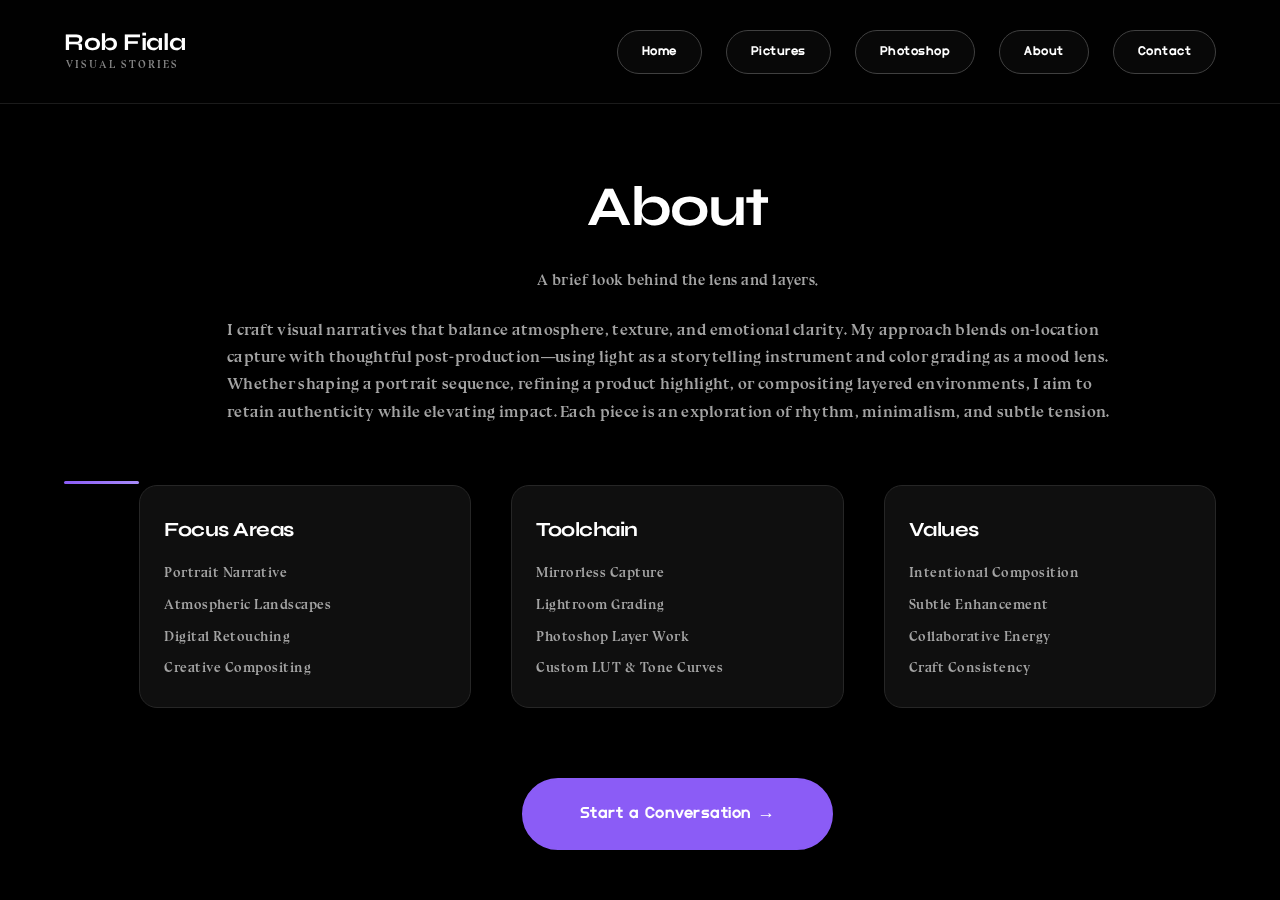
<file: about/index.html>
<!DOCTYPE html>
<html lang="en">
  <head>
    <meta charset="UTF-8" />
    <meta name="viewport" content="width=device-width, initial-scale=1.0" />
    <title>About — Rob Fiala</title>
    <link rel="preconnect" href="https://fonts.googleapis.com" />
    <link rel="preconnect" href="https://fonts.gstatic.com" crossorigin />
    <link
      href="https://fonts.googleapis.com/css2?family=Inter:wght@300;400;500;600;700&family=Syne:wght@600;700;800&display=swap"
      rel="stylesheet"
    />
    <link rel="stylesheet" href="../css/style.css" />
  </head>
  <body>
    <nav class="minimal-nav">
      <a href="../index.html" class="nav-logo">
        <span class="logo-signature">Rob Fiala</span>
        <span class="logo-tagline">Visual Stories</span>
      </a>
      <div style="display: flex; gap: 24px; align-items: center">
        <a class="nav-cta" href="../index.html">Home</a>
        <a class="nav-cta" href="../pictures/index.html">Pictures</a>
        <a class="nav-cta" href="../photoshop/index.html">Photoshop</a>
        <a class="nav-cta" href="../about/index.html" aria-current="page"
          >About</a
        >
        <a class="nav-cta" href="../contact/index.html">Contact</a>
      </div>
    </nav>

    <section class="gallery-section" style="padding-top: 160px">
      <div class="brand-divider"></div>
      <div class="section-container">
        <h1 class="section-heading parallax-heading anim-fade">About</h1>
        <p class="section-subheading anim-fade">
          A brief look behind the lens and layers.
        </p>

        <div
          class="anim-fade"
          style="
            max-width: 900px;
            margin: 0 auto;
            font-size: 1rem;
            color: var(--text-secondary);
            line-height: 1.7;
            letter-spacing: 0.3px;
          "
        >
          <p>
            I craft visual narratives that balance atmosphere, texture, and
            emotional clarity. My approach blends on-location capture with
            thoughtful post-production—using light as a storytelling instrument
            and color grading as a mood lens.
          </p>
          <p>
            Whether shaping a portrait sequence, refining a product highlight,
            or compositing layered environments, I aim to retain authenticity
            while elevating impact. Each piece is an exploration of rhythm,
            minimalism, and subtle tension.
          </p>
        </div>

        <div
          class="anim-fade"
          style="
            margin-top: 60px;
            display: grid;
            gap: 40px;
            grid-template-columns: repeat(auto-fit, minmax(260px, 1fr));
          "
        >
          <div
            style="
              background: var(--gray-900);
              border: 1px solid var(--gray-700);
              padding: 28px 24px;
              border-radius: 18px;
            "
          >
            <h3
              style="
                font-family: var(--font-display);
                font-size: 1.25rem;
                margin: 0 0 16px;
                letter-spacing: -0.5px;
              "
            >
              Focus Areas
            </h3>
            <ul
              style="
                list-style: none;
                display: flex;
                flex-direction: column;
                gap: 10px;
                padding: 0;
                margin: 0;
                font-size: 0.85rem;
                letter-spacing: 0.5px;
                color: var(--text-secondary);
              "
            >
              <li>Portrait Narrative</li>
              <li>Atmospheric Landscapes</li>
              <li>Digital Retouching</li>
              <li>Creative Compositing</li>
            </ul>
          </div>
          <div
            style="
              background: var(--gray-900);
              border: 1px solid var(--gray-700);
              padding: 28px 24px;
              border-radius: 18px;
            "
          >
            <h3
              style="
                font-family: var(--font-display);
                font-size: 1.25rem;
                margin: 0 0 16px;
                letter-spacing: -0.5px;
              "
            >
              Toolchain
            </h3>
            <ul
              style="
                list-style: none;
                display: flex;
                flex-direction: column;
                gap: 10px;
                padding: 0;
                margin: 0;
                font-size: 0.85rem;
                letter-spacing: 0.5px;
                color: var(--text-secondary);
              "
            >
              <li>Mirrorless Capture</li>
              <li>Lightroom Grading</li>
              <li>Photoshop Layer Work</li>
              <li>Custom LUT & Tone Curves</li>
            </ul>
          </div>
          <div
            style="
              background: var(--gray-900);
              border: 1px solid var(--gray-700);
              padding: 28px 24px;
              border-radius: 18px;
            "
          >
            <h3
              style="
                font-family: var(--font-display);
                font-size: 1.25rem;
                margin: 0 0 16px;
                letter-spacing: -0.5px;
              "
            >
              Values
            </h3>
            <ul
              style="
                list-style: none;
                display: flex;
                flex-direction: column;
                gap: 10px;
                padding: 0;
                margin: 0;
                font-size: 0.85rem;
                letter-spacing: 0.5px;
                color: var(--text-secondary);
              "
            >
              <li>Intentional Composition</li>
              <li>Subtle Enhancement</li>
              <li>Collaborative Energy</li>
              <li>Craft Consistency</li>
            </ul>
          </div>
        </div>

        <div class="anim-fade" style="text-align: center; margin-top: 70px">
          <a href="../contact/index.html" class="cta-button"
            >Start a Conversation →</a
          >
        </div>
      </div>
    </section>

    <script src="../script.js" defer></script>
  </body>
</html>
</file>
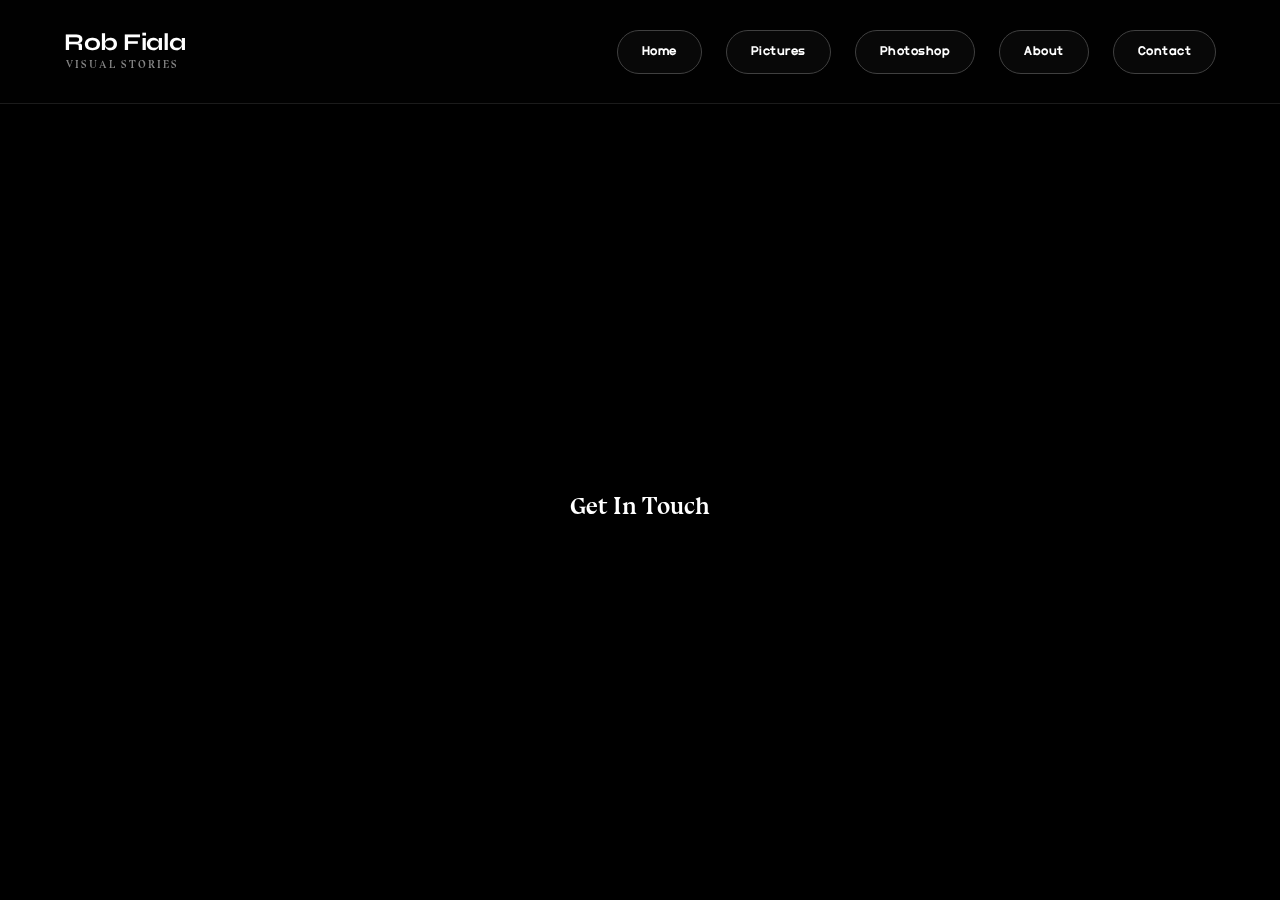
<file: contact/index.html>
<!DOCTYPE html>
<html lang="en">
  <head>
    <meta charset="UTF-8" />
    <meta name="viewport" content="width=device-width, initial-scale=1.0" />
    <title>Contact — Rob Fiala</title>
    <link rel="preconnect" href="https://fonts.googleapis.com" />
    <link rel="preconnect" href="https://fonts.gstatic.com" crossorigin />
    <link
      href="https://fonts.googleapis.com/css2?family=Inter:wght@300;400;500;600;700&family=Syne:wght@600;700;800&display=swap"
      rel="stylesheet"
    />
    <link rel="stylesheet" href="../css/style.css" />
  </head>
  <body>
    <nav class="minimal-nav">
      <a href="../index.html" class="nav-logo">
        <span class="logo-signature">Rob Fiala</span>
        <span class="logo-tagline">Visual Stories</span>
      </a>
      <div style="display: flex; gap: 24px; align-items: center">
        <a class="nav-cta" href="../index.html">Home</a>
        <a class="nav-cta" href="../pictures/index.html">Pictures</a>
        <a class="nav-cta" href="../photoshop/index.html">Photoshop</a>
        <a class="nav-cta" href="../about/index.html">About</a>
        <a class="nav-cta" href="../contact/index.html" aria-current="page"
          >Contact</a
        >
      </div>
    </nav>

    <section class="contact-panel" style="padding-top: 160px">
      <div class="contact-content">
        <h2>Get In Touch</h2>
        <p class="contact-intro">
          I'd love to hear about your project or collaboration idea. Use the
          form or reach out directly via email and socials. Responses usually
          within 24 hours.
        </p>
        <div class="contact-grid">
          <div class="contact-box">
            <h3>Message Form</h3>
            <form id="contact-form" novalidate>
              <div class="form-row">
                <label for="name">Name</label>
                <input
                  id="name"
                  name="name"
                  type="text"
                  required
                  placeholder="Your name"
                />
              </div>
              <div class="form-row">
                <label for="email">Email</label>
                <input
                  id="email"
                  name="email"
                  type="email"
                  required
                  placeholder="you@example.com"
                />
              </div>
              <div class="form-row">
                <label for="message">Message</label>
                <textarea
                  id="message"
                  name="message"
                  required
                  placeholder="Tell me about your idea"
                ></textarea>
              </div>
              <div class="form-submit">
                <button type="submit" class="contact-submit">
                  Send Message
                </button>
              </div>
              <p class="contact-note">No spam. Your details are private.</p>
            </form>
          </div>
          <div class="contact-box">
            <h3>Direct Contact</h3>
            <div class="contact-meta">
              <div>
                <strong>Email:</strong>
                <a href="mailto:your@email.com">your@email.com</a>
              </div>
              <div><strong>Location:</strong> Remote / Global</div>
              <div>
                <strong>Social:</strong>
                <div class="social-links">
                  <a href="#" aria-label="Instagram">Instagram</a>
                  <a href="#" aria-label="LinkedIn">LinkedIn</a>
                  <a href="#" aria-label="Dribbble">Dribbble</a>
                  <a href="#" aria-label="Behance">Behance</a>
                </div>
              </div>
              <div>
                <strong>Status:</strong> Available for select freelance &
                collaborations.
              </div>
            </div>
          </div>
        </div>
      </div>
    </section>

    <script src="../script.js" defer></script>
  </body>
</html>
</file>
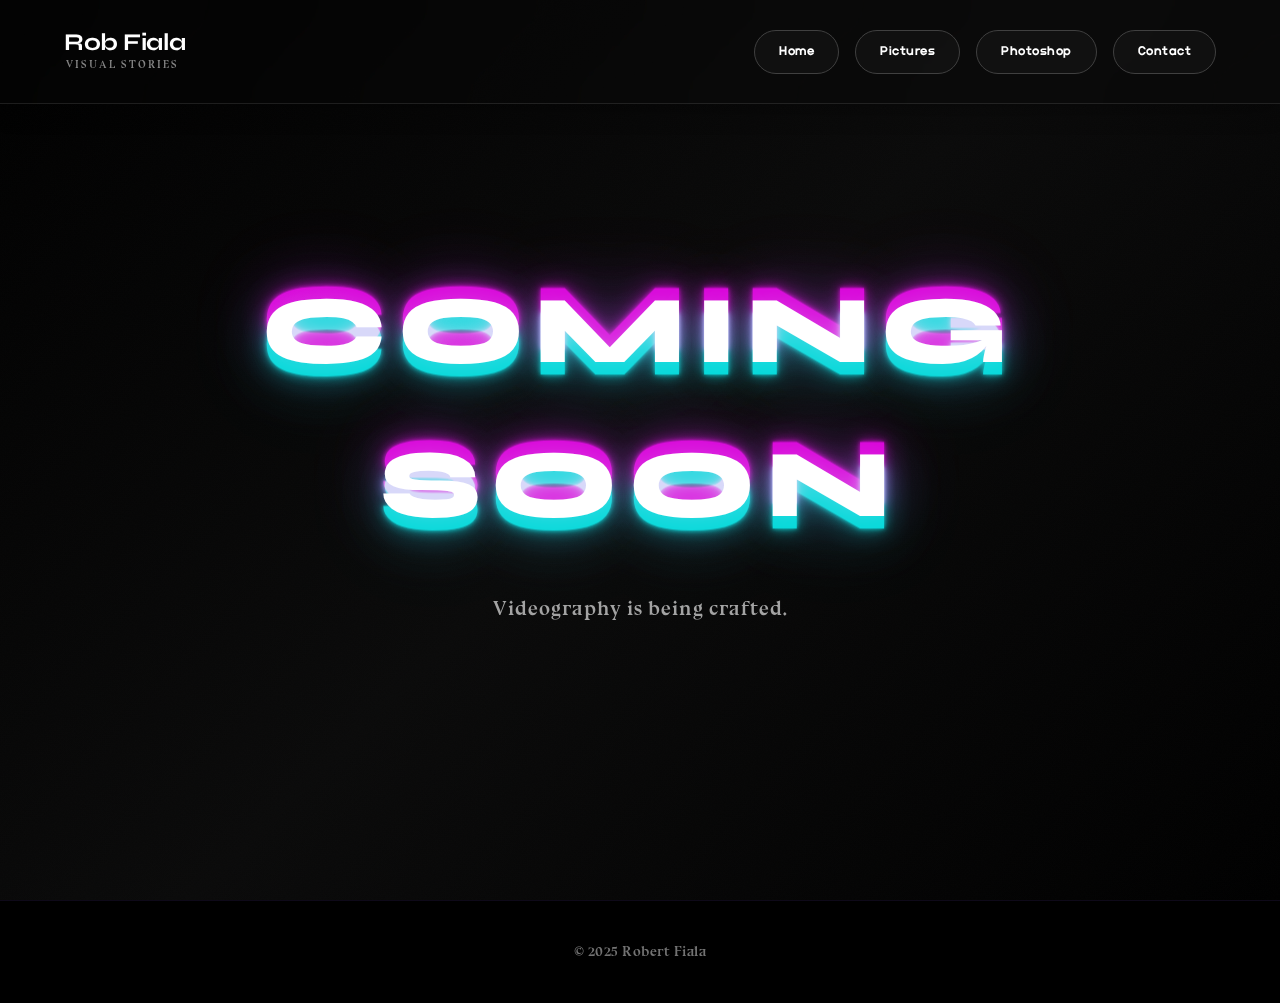
<file: videos/index.html>
<!DOCTYPE html>
<html lang="en">
  <head>
    <meta charset="UTF-8" />
    <meta name="viewport" content="width=device-width, initial-scale=1.0" />
    <title>Videography Showcase — Rob Fiala</title>
    <link rel="preconnect" href="https://fonts.googleapis.com" />
    <link rel="preconnect" href="https://fonts.gstatic.com" crossorigin />
    <link
      href="https://fonts.googleapis.com/css2?family=Inter:wght@300;400;500;600;700&family=Syne:wght@600;700;800&display=swap"
      rel="stylesheet"
    />
    <link rel="stylesheet" href="../css/style.css" />
  </head>
  <body>
    <nav class="minimal-nav">
      <a href="../index.html" class="nav-logo">
        <span class="logo-signature">Rob Fiala</span>
        <span class="logo-tagline">Visual Stories</span>
      </a>
      <button class="nav-toggle" aria-label="Toggle navigation">
        <span class="hamburger-line"></span>
        <span class="hamburger-line"></span>
        <span class="hamburger-line"></span>
      </button>
      <div class="nav-links">
        <a class="nav-cta" href="../index.html">Home</a>
        <a class="nav-cta" href="../pictures/index.html">Pictures</a>
        <a class="nav-cta" href="../photoshop/index.html">Photoshop</a>
        <!-- Current section link removed to avoid redundant navigation -->
        <a class="nav-cta" href="../index.html#contact">Contact</a>
      </div>
    </nav>

    <section class="video-showcase-section minimal-coming-soon">
      <div class="coming-soon-container">
        <div class="coming-soon-content">
          <div class="glitch-wrapper">
            <h1 class="coming-soon-title glitch" data-text="COMING SOON">
              COMING SOON
            </h1>
          </div>
          <p class="coming-soon-subtitle">Videography is being crafted.</p>
          <div class="loading-dots" aria-hidden="true">
            <span class="dot"></span>
            <span class="dot"></span>
            <span class="dot"></span>
          </div>
        </div>
      </div>
    </section>

    <footer class="site-footer">
      <p>© 2025 Robert Fiala</p>
    </footer>

    <script src="../script.js" defer></script>
  </body>
</html>
</file>
<file: css/style.css>
/* ================= CORE VARIABLES & BASE ================= */
/* Personal Branding System */

/* BluuNext Custom Font */
@font-face {
  font-family: "BluuNext";
  src: url("../assets/fonts/bluunext/BluuNext-Bold.otf") format("opentype");
  font-weight: 700;
  font-display: swap;
  font-style: normal;
}

/* Epoch Custom Font */
@font-face {
  font-family: "Epoch";
  src: url("../assets/fonts/Epoch Font/Epoch.otf") format("opentype");
  font-weight: normal;
  font-display: swap;
  font-style: normal;
}

:root {
  /* Typography System */
  --font-body: "BluuNext", "Syne", sans-serif;
  --font-display: "Syne", sans-serif;

  /* Color System - Clean & Modern with Purple Accent */
  --bg-primary: #000000;
  --bg-secondary: #0a0a0a;
  --text-primary: #ffffff;
  --text-secondary: #a3a3a3;
  --text-muted: #737373;

  /* Brand Accent - Strategic Purple */
  --accent-primary: #8b5cf6; /* Vibrant purple */
  --accent-hover: #a78bfa; /* Lighter hover state */
  --accent-glow: rgba(139, 92, 246, 0.25);

  /* Neutral Palette */
  --gray-900: #0f0f0f;
  --gray-800: #1a1a1a;
  --gray-700: #262626;
  --gray-600: #404040;

  /* Spacing & Effects */
  --border-radius: 12px;
  --transition-smooth: cubic-bezier(0.22, 0.61, 0.36, 1);
  /* Legacy alias */
  --bg: var(--bg-primary);
  /* Tap target sizing tiers */
  --tap-base: 44px; /* default minimum size */
  --tap-medium: 56px; /* important links/buttons */
  --tap-primary: 64px; /* primary CTAs */
  --spacing-base: 14px;
  --spacing-medium: 18px;
  --spacing-large: 24px;
  /* Section vertical spacing - tighter for cleaner flow */
  --section-pad-lg: 48px;
  --section-pad-md: 40px;
  --section-pad-sm: 32px;
  --section-gap: 24px; /* space between heading and content */
}

* {
  margin: 0;
  padding: 0;
  box-sizing: border-box;
}

html {
  scroll-behavior: smooth;
}

body {
  margin: 0;
  padding: 0;
  background: var(--bg-primary);
  color: var(--text-primary);
  font-family: var(--font-body);
  font-weight: 400;
  line-height: 1.6;
  overflow-x: hidden;
  -webkit-font-smoothing: antialiased;
  -moz-osx-font-smoothing: grayscale;
}

/* ================= MINIMAL NAVIGATION ================= */
.minimal-nav {
  position: fixed;
  top: 0;
  left: 0;
  right: 0;
  z-index: 1000;
  display: flex;
  justify-content: space-between;
  align-items: center;
  padding: 30px 5%;
  background: transparent;
  pointer-events: none;
}

.minimal-nav > * {
  pointer-events: auto;
  position: relative;
  z-index: 2;
}

/* Glassy backdrop behind logo + hamburger */
.minimal-nav::before {
  content: "";
  position: absolute;
  inset: 0;
  z-index: 1;
  background: rgba(10, 10, 10, 0.18);
  backdrop-filter: blur(26px) saturate(170%);
  -webkit-backdrop-filter: blur(26px) saturate(170%);
  border-bottom: 1px solid rgba(255, 255, 255, 0.12);
  box-shadow: 0 6px 24px rgba(0, 0, 0, 0.35);
  opacity: 0.85;
  transition: opacity 0.3s ease;
}

/* Scroll fade-in reinforcement: increase opacity when scrolled */
.minimal-nav.scrolled::before {
  opacity: 1;
}

.nav-logo {
  display: flex;
  flex-direction: column;
  gap: 2px;
  text-decoration: none;
  transition: all 0.3s var(--transition-smooth);
  position: relative;
}

.logo-signature {
  font-family: var(--font-display);
  font-size: 1.5rem;
  font-weight: 700;
  color: var(--text-primary);
  letter-spacing: -0.5px;
  line-height: 1;
}

.logo-tagline {
  font-family: var(--font-body);
  font-size: 0.65rem;
  font-weight: 500;
  color: var(--text-secondary);
  letter-spacing: 2px;
  text-transform: uppercase;
  padding-left: 2px;
  opacity: 0.8;
  transition: all 0.3s var(--transition-smooth);
}

/* Signature underline accent */
.nav-logo::after {
  content: "";
  position: absolute;
  bottom: -8px;
  left: 0;
  width: 0;
  height: 2px;
  background: linear-gradient(
    90deg,
    var(--accent-primary),
    var(--accent-hover)
  );
  transition: width 0.4s var(--transition-smooth);
}

.nav-logo:hover::after {
  width: 100%;
}

.nav-logo:hover .logo-signature {
  color: var(--accent-primary);
  transform: translateX(2px);
}

.nav-logo:hover .logo-tagline {
  opacity: 1;
  color: var(--accent-hover);
}

.nav-cta {
  color: var(--text-primary);
  text-decoration: none;
  font-size: 0.875rem;
  font-weight: 400;
  font-family: "Epoch", sans-serif;
  padding: 10px 24px;
  border: 1px solid var(--gray-600);
  border-radius: 30px;
  transition: all 0.3s var(--transition-smooth);
  backdrop-filter: blur(10px);
  background: rgba(255, 255, 255, 0.03);
  letter-spacing: 0.5px;
}

.nav-cta:hover {
  background: var(--accent-primary);
  color: var(--text-primary);
  border-color: var(--accent-primary);
  box-shadow: 0 8px 24px var(--accent-glow);
  transform: translateY(-2px);
}

.nav-links {
  display: flex;
  align-items: center;
  gap: 16px;
}

.nav-toggle {
  display: none;
  background: none;
  border: none;
  cursor: pointer;
  padding: 8px;
  z-index: 1001;
  position: relative;
}

.hamburger {
  display: block;
  width: 26px;
  height: 2px;
  background: var(--text-primary);
  position: relative;
  transition: background 0.3s var(--transition-smooth);
}

.hamburger::before,
.hamburger::after {
  content: "";
  position: absolute;
  width: 26px;
  height: 2px;
  background: var(--text-primary);
  left: 0;
  transition: all 0.3s var(--transition-smooth);
}

.hamburger::before {
  top: -8px;
}

.hamburger::after {
  top: 8px;
}

.nav-toggle[aria-expanded="true"] .hamburger {
  background: transparent;
}

.nav-toggle[aria-expanded="true"] .hamburger::before {
  top: 0;
  transform: rotate(45deg);
}

.nav-toggle[aria-expanded="true"] .hamburger::after {
  top: 0;
  transform: rotate(-45deg);
}

/* Hamburger with span structure (used in gallery pages) */
.hamburger-line {
  display: block;
  width: 26px;
  height: 2px;
  background: var(--text-primary);
  transition: all 0.3s var(--transition-smooth);
  margin: 6px 0;
}

.nav-toggle[aria-expanded="true"] .hamburger-line:nth-child(1) {
  transform: translateY(8px) rotate(45deg);
}

.nav-toggle[aria-expanded="true"] .hamburger-line:nth-child(2) {
  opacity: 0;
}

.nav-toggle[aria-expanded="true"] .hamburger-line:nth-child(3) {
  transform: translateY(-8px) rotate(-45deg);
}

/* Mobile Navigation */
@media (max-width: 880px) {
  .nav-toggle {
    display: block;
  }

  .nav-links {
    position: fixed;
    top: 0;
    right: -100%;
    width: 280px;
    height: 100vh;
    background: rgba(10, 10, 10, 0.15);
    backdrop-filter: blur(40px) saturate(180%);
    -webkit-backdrop-filter: blur(40px) saturate(180%);
    flex-direction: column;
    justify-content: center;
    align-items: center;
    gap: 24px;
    transition: right 0.4s var(--transition-smooth);
    padding: 40px 20px;
    border-left: 1px solid rgba(255, 255, 255, 0.15);
    box-shadow: -8px 0 32px rgba(0, 0, 0, 0.3);
  }

  /* Enhance text readability on frosted glass */
  .nav-links .nav-cta {
    background: rgba(0, 0, 0, 0.4);
    border: 1px solid rgba(255, 255, 255, 0.15);
    text-shadow: 0 2px 8px rgba(0, 0, 0, 0.8);
    font-weight: 600;
  }

  .nav-links.active {
    right: 0;
  }

  .nav-cta {
    width: 100%;
    text-align: center;
    font-size: 1rem;
    padding: 14px 32px;
  }

  .minimal-nav {
    padding: 20px 5%;
  }
}

/* Stronger frosted glass for smaller mobile (<= 768px) */
@media (max-width: 768px) {
  .nav-links {
    background: rgba(10, 10, 10, 0.18);
    backdrop-filter: blur(40px) saturate(185%);
    -webkit-backdrop-filter: blur(40px) saturate(185%);
    border-left: 1px solid rgba(255, 255, 255, 0.15);
    box-shadow: -8px 0 32px rgba(0, 0, 0, 0.3);
  }

  /* Ensure menu text remains fully readable on frosted panel */
  .nav-links .nav-cta {
    color: var(--text-primary);
    font-weight: 600;
    text-shadow: 0 2px 8px rgba(0, 0, 0, 0.8);
    background: rgba(0, 0, 0, 0.4);
    border: 1px solid rgba(255, 255, 255, 0.15);
  }
}

/* ================= FULL-SCREEN HERO PANELS ================= */
.hero-panel {
  position: relative;
  width: 100%;
  height: 100vh;
  min-height: 600px;
  overflow: hidden;
  display: flex;
  align-items: center;
  justify-content: center;
}

.panel-bg {
  position: absolute;
  inset: 0;
  width: 100%;
  height: 100%;
  background-size: cover;
  background-position: center;
  background-repeat: no-repeat;
  opacity: 0;
  transform: scale(1.1);
  transition: opacity 1.2s cubic-bezier(0.22, 0.61, 0.36, 1),
    transform 1.5s cubic-bezier(0.22, 0.61, 0.36, 1);
  will-change: opacity, transform;
}

.panel-bg-blurred {
  position: absolute;
  inset: 0;
  width: 100%;
  height: 100%;
  background-size: cover;
  background-position: center;
  background-repeat: no-repeat;
  opacity: 0;
  transform: scale(1.1);
  transition: opacity 1.2s cubic-bezier(0.22, 0.61, 0.36, 1),
    transform 1.5s cubic-bezier(0.22, 0.61, 0.36, 1);
  will-change: opacity, transform;
  filter: blur(10px);
  -webkit-filter: blur(10px);
  z-index: 1;
}

.hero-panel.in-view .panel-bg,
.hero-panel.in-view .panel-bg-blurred {
  opacity: 1;
  transform: scale(1);
}

/* Scale backgrounds larger on mobile to prevent black space */
@media (max-width: 768px) {
  .panel-bg,
  .panel-bg-blurred {
    transform: scale(1.3);
  }

  .hero-panel.in-view .panel-bg,
  .hero-panel.in-view .panel-bg-blurred {
    transform: scale(1.2);
  }
}

/* Dark overlay for readability */
.panel-bg::after,
.panel-bg-dark-overlay {
  content: "";
  position: absolute;
  inset: 0;
  background: linear-gradient(
    180deg,
    rgba(0, 0, 0, 0.3) 0%,
    rgba(0, 0, 0, 0.6) 100%
  );
  pointer-events: none;
  z-index: 2;
}

/* Sharp focus circle reveal */
.sharp-reveal {
  position: absolute;
  inset: 0;
  pointer-events: none;
  z-index: 3;
  -webkit-mask-image: radial-gradient(
    circle 200px at 50% 50%,
    black 60%,
    transparent 100%
  );
  mask-image: radial-gradient(
    circle 200px at 50% 50%,
    black 60%,
    transparent 100%
  );
  -webkit-mask-size: 100% 100%;
  mask-size: 100% 100%;
  -webkit-mask-position: 50% 50%;
  mask-position: 50% 50%;
  -webkit-mask-repeat: no-repeat;
  mask-repeat: no-repeat;
}

.sharp-image {
  position: absolute;
  inset: 0;
  width: 100%;
  height: 100%;
  background-size: cover;
  background-position: center;
  background-repeat: no-repeat;
  z-index: 1;
}

.sharp-dark-overlay {
  position: absolute;
  inset: 0;
  background: linear-gradient(
    180deg,
    rgba(0, 0, 0, 0.3) 0%,
    rgba(0, 0, 0, 0.6) 100%
  );
  pointer-events: none;
  z-index: 2;
}

.panel-content {
  position: relative;
  z-index: 10;
  text-align: center;
  padding: 0 5%;
  opacity: 0;
  transform: translateY(40px);
  transition: opacity 1s cubic-bezier(0.22, 0.61, 0.36, 1) 0.3s,
    transform 1s cubic-bezier(0.22, 0.61, 0.36, 1) 0.3s;
}

.hero-panel.in-view .panel-content {
  opacity: 1;
  transform: translateY(0);
}

.panel-title {
  font-size: clamp(56px, 10vw, 140px);
  font-family: var(--font-display);
  font-weight: 800;
  letter-spacing: -3px;
  line-height: 0.9;
  margin: 0 0 20px;
  color: var(--text-primary);
  background: linear-gradient(
    135deg,
    var(--text-primary) 0%,
    var(--text-secondary) 100%
  );
  -webkit-background-clip: text;
  -webkit-text-fill-color: transparent;
  background-clip: text;
}

.panel-subtitle {
  font-size: clamp(18px, 2.5vw, 28px);
  font-weight: 400;
  letter-spacing: 3px;
  text-transform: uppercase;
  opacity: 0.75;
  margin: 0;
  color: var(--text-secondary);
}

.panel-heading {
  font-size: clamp(48px, 8vw, 96px);
  font-family: var(--font-display);
  font-weight: 700;
  letter-spacing: -2px;
  line-height: 1;
  margin: 0 0 16px;
  color: var(--text-primary);
}

.panel-text {
  font-size: clamp(16px, 2vw, 22px);
  font-weight: 300;
  opacity: 0.75;
  margin: 0;
  letter-spacing: 0.5px;
  color: var(--text-secondary);
}

/* Scroll Indicator with Brand Accent */
.scroll-indicator {
  position: absolute;
  bottom: 40px;
  left: 50%;
  transform: translateX(-50%);
  display: flex;
  flex-direction: column;
  align-items: center;
  gap: 12px;
  opacity: 1;
  transition: opacity 0.6s var(--transition-smooth),
    transform 0.6s var(--transition-smooth);
  z-index: 50;
}

.scroll-indicator.hidden {
  opacity: 0;
  transform: translateX(-50%) translateY(20px);
  pointer-events: none;
}

.scroll-text {
  font-size: 0.75rem;
  font-weight: 600;
  letter-spacing: 3px;
  text-transform: uppercase;
  color: var(--text-primary);
  opacity: 0.85;
  text-shadow: 0 0 20px rgba(139, 92, 246, 0.5);
}

.scroll-line {
  width: 2px;
  height: 40px;
  background: linear-gradient(
    180deg,
    var(--accent-primary) 0%,
    transparent 100%
  );
  box-shadow: 0 0 15px rgba(139, 92, 246, 0.6);
  animation: scrollPulse 2s infinite;
}

@keyframes scrollPulse {
  0%,
  100% {
    opacity: 0.5;
    transform: translateY(0) scaleY(1);
  }
  50% {
    opacity: 1;
    transform: translateY(10px) scaleY(1.2);
  }
}

@keyframes pulse-glow {
  0%,
  100% {
    opacity: 0.6;
    box-shadow: 0 0 20px var(--accent-glow), 0 0 40px var(--accent-glow);
  }
  50% {
    opacity: 1;
    box-shadow: 0 0 30px var(--accent-glow), 0 0 60px var(--accent-glow),
      0 0 80px rgba(139, 92, 246, 0.4);
  }
}

/* ================= CONTACT PANEL ================= */
.contact-panel {
  min-height: 100vh;
  display: flex;
  align-items: center;
  justify-content: center;
  background: var(--bg-primary);
  padding: var(--section-pad-lg) 5%;
  position: relative;
  transition: transform 0.3s ease-out;
}

/* Premium Minimal Contact */
.contact-minimal {
  display: flex;
  flex-direction: column;
  align-items: center;
  justify-content: center;
  gap: 20px;
  text-align: center;
}

.contact-name {
  font-family: var(--font-display);
  font-weight: 800;
  letter-spacing: -1px;
  font-size: clamp(32px, 5vw, 56px);
  color: var(--text-primary);
}

.contact-email {
  color: var(--text-secondary);
  text-decoration: none;
  font-family: "Epoch", sans-serif;
  font-weight: 600;
  letter-spacing: 0.6px;
  font-size: clamp(18px, 2.5vw, 24px);
  padding: 12px 24px;
  border-radius: 40px;
  background: rgba(255, 255, 255, 0.04);
  transition: color 0.2s var(--transition-smooth),
    background 0.2s var(--transition-smooth),
    transform 0.2s var(--transition-smooth);
}

.contact-email:hover {
  color: var(--text-primary);
  background: rgba(255, 255, 255, 0.08);
  transform: translateY(-2px);
}

.contact-icons {
  display: flex;
  align-items: center;
  justify-content: center;
  gap: 16px;
  margin-top: 8px;
}

.contact-icon {
  display: inline-flex;
  align-items: center;
  justify-content: center;
  width: 48px;
  height: 48px;
  border-radius: 50%;
  color: var(--text-primary);
  background: rgba(255, 255, 255, 0.06);
  transition: transform 0.2s var(--transition-smooth),
    background 0.2s var(--transition-smooth);
}

.contact-icon:hover {
  transform: translateY(-2px);
  background: rgba(255, 255, 255, 0.12);
}

@media (max-width: 560px) {
  .contact-minimal {
    gap: 16px;
  }
  .contact-icons {
    gap: 14px;
  }
  .contact-icon {
    width: 44px;
    height: 44px;
  }
}

/* Center social icons within their container */
.social-links {
  display: flex;
  justify-content: center; /* center horizontally */
  align-items: center; /* vertically align */
  gap: 16px; /* even spacing between icons */
  flex-wrap: wrap; /* responsive wrapping on small screens */
  padding: 8px 0; /* subtle spacing */
}

.social-links a {
  display: inline-flex;
  align-items: center;
  justify-content: center;
  text-decoration: none;
  font-size: 1.15rem;
  font-weight: 600;
  padding: 22px 56px;
  border-radius: 56px;
  min-height: var(--tap-primary);
  line-height: 1.2;
  background: rgba(255, 255, 255, 0.06);
  transition: transform 0.2s var(--transition-smooth),
    background 0.2s var(--transition-smooth),
    border-color 0.2s var(--transition-smooth);
}

.social-links a:hover {
  background: rgba(255, 255, 255, 0.12);
  border-color: rgba(255, 255, 255, 0.2);
  transform: translateY(-2px);
}

@media (min-width: 768px) {
  .social-links {
    gap: 20px;
  }
}

/* Removed form styles (GitHub Pages no backend) */
.contact-intro,
.contact-grid,
.contact-box,
.contact-meta {
  display: none;
}

.contact-meta a {
  color: var(--accent-hover);
  text-decoration: none;
  font-weight: 600;
  font-family: "Epoch", sans-serif;
  position: relative;
  cursor: pointer;
  pointer-events: auto;
  font-size: 1.15rem;
  min-height: var(--tap-medium);
  line-height: 1.2;
  letter-spacing: 0.6px;
}

.contact-meta a::after {
  display: none;
}

/* Inline social row */
.social-inline {
  display: flex;
  flex-wrap: wrap;
  align-items: center;
  gap: var(--spacing-medium);
  font-size: 0.95rem;
}

.social-inline strong {
  font-size: 0.95rem;
  letter-spacing: 1px;
  color: var(--text-secondary);
}

.social-pill {
  font-size: 1rem;
  font-family: "Epoch", sans-serif;
  font-weight: 600;
  padding: 12px 26px;
  border: 1px solid var(--gray-700);
  border-radius: 44px;
  text-decoration: none;
  color: var(--text-primary);
  background: rgba(255, 255, 255, 0.06);
  transition: all 0.3s var(--transition-smooth);
  letter-spacing: 1px;
  position: relative;
  min-height: var(--tap-medium);
  line-height: 1.2;
}

.social-pill:hover {
  background: var(--accent-primary);
  border-color: var(--accent-primary);
  box-shadow: 0 8px 28px var(--accent-glow);
  transform: translateY(-3px);
}

@media (max-width: 560px) {
  .social-inline {
    gap: 12px;
  }
  .social-pill {
    padding: 8px 18px;
    font-size: 0.9rem;
  }
}

.contact-note {
  margin-top: 28px;
  font-size: 0.7rem;
  letter-spacing: 1px;
  text-transform: uppercase;
  opacity: 0.55;
}

/* Brand Divider Element */
.brand-divider {
  width: 80px;
  height: 3px;
  background: linear-gradient(
    90deg,
    var(--accent-primary),
    var(--accent-hover)
  );
  margin: 0 auto 48px;
  border-radius: 2px;
  opacity: 0;
  transform: scaleX(0);
  transition: all 0.8s var(--transition-smooth);
}

.gallery-section.visible .brand-divider,
.photoshop-section.visible .brand-divider,
.contact-panel.visible .brand-divider {
  opacity: 1;
  transform: scaleX(1);
}

.cta-button {
  display: inline-block;
  color: var(--text-primary);
  background: var(--accent-primary);
  text-decoration: none;
  font-size: 1.1rem;
  font-weight: 400;
  font-family: "Epoch", sans-serif;
  padding: 20px 56px;
  border-radius: 50px;
  transition: all 0.3s ease-out;
  letter-spacing: 0.5px;
  border: 2px solid var(--accent-primary);
}

.cta-button:hover {
  transform: translateY(-4px) scale(1.03);
  box-shadow: 0 20px 40px var(--accent-glow);
  background: var(--accent-hover);
  border-color: var(--accent-hover);
}

/* ================= FOOTER ================= */
.site-footer {
  position: relative;
  width: 100%;
  padding: 40px 5%;
  text-align: center;
  background: var(--bg-primary);
  border-top: 1px solid rgba(139, 92, 246, 0.1);
  z-index: 10;
}

.site-footer p {
  margin: 0;
  font-family: var(--font-body);
  font-size: 0.875rem;
  color: var(--text-secondary);
  opacity: 0.7;
  letter-spacing: 0.5px;
}

/* ================= LENS RING CAROUSELS ================= */
.lens-ring-wrapper {
  position: absolute;
  top: 50%;
  left: 5%;
  transform: translateY(-50%) rotate(90deg);
  z-index: 10;
  pointer-events: none;
}

.lens-ring-outer {
  position: relative;
  width: 140px;
  height: 140px;
  display: flex;
  align-items: center;
  justify-content: center;
  perspective: 500px;
}

.lens-ring-inner {
  position: relative;
  width: 100px;
  height: 100px;
  transform-style: preserve-3d;
  transition: transform 0.05s linear;
  overflow: hidden;
}

.lens-value {
  position: absolute;
  top: 50%;
  left: 50%;
  font-family: var(--font-display);
  font-size: 0.875rem;
  font-weight: 600;
  color: var(--text-primary);
  text-shadow: 0 2px 10px rgba(0, 0, 0, 0.9);
  white-space: nowrap;
  transform-origin: center;
  opacity: 1;
  transition: opacity 0.2s ease, color 0.3s ease, font-size 0.3s ease;
  letter-spacing: 0.5px;
}

.lens-ring-label {
  position: absolute;
  top: 50%;
  right: 100%;
  margin-right: 24px;
  transform: translateY(-50%);
  font-family: var(--font-display);
  font-size: 0.65rem;
  font-weight: 700;
  letter-spacing: 3px;
  color: var(--text-secondary);
  text-shadow: 0 2px 8px rgba(0, 0, 0, 0.9);
  white-space: nowrap;
  opacity: 0.7;
}

/* Responsive adjustments */
@media (max-width: 1600px) {
  .lens-ring-wrapper {
    display: none;
  }
}

/* ================= GALLERY SECTION ================= */
.gallery-section,
.photoshop-section {
  position: relative;
  min-height: 100vh;
  padding: var(--section-pad-lg) 5%;
  background: var(--bg-primary);
  display: flex;
  align-items: center;
  justify-content: center;
}

.section-container {
  max-width: 1400px;
  width: 100%;
  margin: 0 auto;
}

.section-heading {
  font-size: clamp(32px, 4.5vw, 56px);
  font-family: var(--font-display);
  font-weight: 700;
  letter-spacing: -1.5px;
  margin: 0 0 16px;
  text-align: center;
  color: var(--text-primary);
}

.section-subheading {
  text-align: center;
  font-size: clamp(13px, 1.3vw, 15px);
  font-weight: 500;
  color: var(--text-secondary);
  opacity: 0.65;
  margin: 0 0 var(--section-gap);
  letter-spacing: 0.5px;
}

/* ================= CATEGORY SLIDESHOW ================= */
.category-slideshow {
  position: relative;
  max-width: 1000px;
  margin: 0 auto 32px;
  height: clamp(56px, 10vw, 96px);
  display: flex;
  align-items: center;
  justify-content: center;
  overflow: hidden;
}

.category-slideshow .cs-track {
  position: relative;
  width: 100%;
  height: 100%;
}

.category-slideshow .cs-slide {
  position: absolute;
  inset: 0;
  display: flex;
  align-items: center;
  justify-content: center;
  opacity: 0;
  transform: translateY(20px);
  transition: opacity 0.7s var(--transition-smooth),
    transform 0.7s var(--transition-smooth);
}

.category-slideshow .cs-slide.active {
  opacity: 1;
  transform: translateY(0);
}

.category-slideshow .cs-link {
  text-decoration: none;
  color: var(--text-primary);
  font-family: var(--font-display);
  font-weight: 700;
  letter-spacing: -1.5px;
  font-size: clamp(36px, 6vw, 68px);
  transition: color 0.2s ease;
}

.category-slideshow .cs-link:hover {
  color: var(--accent-primary);
}

.category-slideshow .cs-link:hover {
  color: var(--accent-hover);
}

.category-slideshow .cs-dots {
  position: absolute;
  bottom: -22px;
  left: 50%;
  transform: translateX(-50%);
  display: flex;
  gap: 10px;
}

.category-slideshow .cs-dot {
  width: 8px;
  height: 8px;
  border-radius: 50%;
  background: var(--gray-700);
  border: 1px solid var(--gray-600);
  transition: background 0.3s var(--transition-smooth),
    transform 0.3s var(--transition-smooth);
  cursor: pointer;
}

.category-slideshow .cs-dot.active {
  background: var(--accent-primary);
  transform: scale(1.2);
}

@media (prefers-reduced-motion: reduce) {
  .category-slideshow .cs-slide {
    transition: none;
    transform: none;
  }
}

/* ================= CATEGORY TILES ================= */
.category-tiles {
  display: grid;
  grid-template-columns: repeat(auto-fit, minmax(260px, 1fr));
  gap: 16px;
  margin-top: 32px;
}

.category-tile {
  position: relative;
  aspect-ratio: 16/9;
  border-radius: var(--border-radius);
  overflow: hidden;
  display: block;
  background: var(--gray-900);
  border: 1px solid transparent;
  transition: transform 0.3s ease-out,
    border-color 0.3s var(--transition-smooth),
    box-shadow 0.3s var(--transition-smooth);
  transform-style: preserve-3d;
  opacity: 0;
  transform: translateY(24px);
}

/* Clean Apple-style reveal animation */
.category-tiles.in-view .category-tile {
  animation: appleReveal 0.8s cubic-bezier(0.16, 1, 0.3, 1) forwards;
}

@keyframes appleReveal {
  0% {
    opacity: 0;
    transform: translateY(24px);
  }
  100% {
    opacity: 1;
    transform: translateY(0);
  }
}

.category-tile img {
  width: 100%;
  height: 100%;
  object-fit: cover;
  display: block;
  transition: transform 0.4s cubic-bezier(0.16, 1, 0.3, 1);
}

.category-title-overlay {
  position: absolute;
  left: 0;
  right: 0;
  bottom: 0;
  padding: 14px 18px;
  background: linear-gradient(
    180deg,
    rgba(0, 0, 0, 0) 0%,
    rgba(0, 0, 0, 0.7) 100%
  );
  transform-style: preserve-3d;
  opacity: 0;
  transform: translateY(12px);
  transition: opacity 0.8s cubic-bezier(0.16, 1, 0.3, 1),
    transform 0.8s cubic-bezier(0.16, 1, 0.3, 1);
}

.category-tiles.in-view .category-tile .category-title-overlay {
  opacity: 1;
  transform: translateY(0);
}

/* Show title overlay for single tiles */
.single-tile .category-title-overlay {
  opacity: 0;
  transform: translateY(12px);
  transition: opacity 0.8s cubic-bezier(0.16, 1, 0.3, 1),
    transform 0.8s cubic-bezier(0.16, 1, 0.3, 1);
  transition-delay: 0.5s;
}

.single-tile-container.in-view .single-tile .category-title-overlay {
  opacity: 1;
  transform: translateY(0);
}

/* Clean staggered delay for title overlays */
.category-tiles.in-view .category-tile:nth-child(1) .category-title-overlay,
.category-tiles.in-view .category-tile:nth-child(2) .category-title-overlay,
.category-tiles.in-view .category-tile:nth-child(3) .category-title-overlay,
.category-tiles.in-view .category-tile:nth-child(4) .category-title-overlay {
  transition-delay: 0.5s;
}

.category-title {
  font-family: var(--font-display);
  font-weight: 700;
  letter-spacing: -0.3px;
  font-size: clamp(14px, 1.6vw, 18px);
  color: var(--text-primary);
  transition: transform 0.3s ease-out;
  display: inline-block;
}

.category-tile:hover {
  transform: scale(1.03);
  border-color: var(--accent-primary);
  box-shadow: 0 12px 36px var(--accent-glow);
}

.category-tile:hover .category-title {
  color: var(--accent-hover);
}

.category-tile:hover img {
  transform: scale(1.02);
}

.category-tile.featured {
  transform: scale(1.02);
  border-color: var(--accent-primary);
  box-shadow: 0 10px 28px var(--accent-glow);
}

/* Selected state: more prominent */
.category-tile.selected {
  transform: scale(1.06);
  border-color: var(--accent-primary);
  box-shadow: 0 16px 48px var(--accent-glow);
  z-index: 1;
}

/* De-emphasize non-selected tiles slightly */
.category-tiles .category-tile:not(.selected) {
  opacity: 0.95;
}

@media (max-width: 560px) {
  .category-tiles {
    grid-template-columns: 1fr 1fr;
    gap: 16px;
  }
}

/* ================= SINGLE TILE CONTAINER ================= */
.single-tile-container {
  max-width: 800px;
  margin: 40px auto 0;
}

.single-tile {
  display: block;
  width: 100%;
  opacity: 1;
  transform: none !important;
  transition: transform 0.3s ease-out,
    border-color 0.3s var(--transition-smooth),
    box-shadow 0.3s var(--transition-smooth);
}

.single-tile:hover {
  transform: scale(1.03) !important;
  border-color: var(--accent-primary);
  box-shadow: 0 12px 36px var(--accent-glow);
}

@media (max-width: 560px) {
  .single-tile-container {
    max-width: 100%;
  }
}

.gallery-grid {
  display: grid;
  grid-template-columns: repeat(auto-fit, minmax(300px, 1fr));
  gap: 22px;
  margin-top: 40px;
}

.gallery-item {
  position: relative;
  aspect-ratio: 4/3;
  overflow: hidden;
  border-radius: var(--border-radius);
  cursor: pointer;
  background: var(--gray-900);
  border: 1px solid transparent;
  transition: border-color 0.3s var(--transition-smooth);
}

.gallery-item:hover {
  border-color: var(--accent-primary);
}

.gallery-item img {
  width: 100%;
  height: 100%;
  object-fit: cover;
  transition: transform 0.6s cubic-bezier(0.22, 0.61, 0.36, 1),
    filter 0.6s cubic-bezier(0.22, 0.61, 0.36, 1);
  will-change: transform;
}

.gallery-overlay {
  display: none !important;
}

.gallery-label {
  font-size: clamp(18px, 2vw, 24px);
  font-weight: 600;
  letter-spacing: 0.5px;
  transform: translateY(20px);
  transition: transform 0.4s cubic-bezier(0.22, 0.61, 0.36, 1) 0.1s;
}

.gallery-item:hover img {
  transform: scale(1.08);
  filter: brightness(0.85);
}

.gallery-item:hover .gallery-overlay {
  opacity: 0;
}

.gallery-item:hover .gallery-label {
  transform: translateY(0);
}

/* ================= RESPONSIVE ================= */
@media (max-width: 880px) {
  .minimal-nav {
    padding: 20px 4%;
  }

  .nav-logo {
    font-size: 1.5rem;
  }

  .nav-cta {
    font-size: 0.85rem;
    padding: 8px 20px;
  }

  .panel-title {
    font-size: clamp(48px, 12vw, 80px);
  }

  .panel-heading {
    font-size: clamp(40px, 10vw, 72px);
  }

  .scroll-indicator {
    font-size: 0.75rem;
    bottom: 30px;
  }

  .gallery-grid {
    grid-template-columns: repeat(auto-fit, minmax(250px, 1fr));
    gap: 20px;
  }

  .gallery-section,
  .photoshop-section {
    padding: var(--section-pad-md) 4%;
  }
}

/* ================= ANIMATION UTILITIES ================= */
.anim-fade {
  opacity: 0;
  transform: translateY(24px);
  transition: opacity 0.8s cubic-bezier(0.16, 1, 0.3, 1),
    transform 0.8s cubic-bezier(0.16, 1, 0.3, 1);
  will-change: opacity, transform;
}

.anim-fade.in-view {
  opacity: 1;
  transform: translateY(0);
}

.parallax-heading {
  will-change: transform;
  transition: transform 0.2s linear;
}

/* ================= PHOTOSHOP GRID ================= */
.photoshop-section {
  min-height: 100vh;
  padding: var(--section-pad-lg) 5%;
  background: var(--bg-primary);
  display: flex;
  align-items: center;
  justify-content: center;
}

.photoshop-grid {
  display: grid;
  grid-template-columns: repeat(auto-fit, minmax(400px, 1fr));
  gap: 28px;
  margin-top: 40px;
  max-width: 1400px;
  width: 100%;
}

.photoshop-item {
  position: relative;
  border-radius: var(--border-radius);
  overflow: hidden;
  background: var(--gray-900);
  border: 1px solid transparent;
  transition: all 0.4s var(--transition-smooth);
}

.photoshop-item:hover {
  border-color: var(--accent-primary);
  transform: translateY(-4px);
  box-shadow: 0 16px 40px var(--accent-glow);
}

.photoshop-image-wrapper {
  position: relative;
  aspect-ratio: 3/2;
  overflow: hidden;
}

.photoshop-image-wrapper img {
  width: 100%;
  height: 100%;
  object-fit: cover;
  transition: transform 0.6s var(--transition-smooth);
}

.photoshop-item:hover .photoshop-image-wrapper img {
  transform: scale(1.05);
}

.photoshop-overlay {
  display: none !important;
}

.photoshop-item:hover .photoshop-overlay {
  opacity: 0;
}

.photoshop-info {
  transform: translateY(20px);
  transition: transform 0.4s var(--transition-smooth);
}

.photoshop-item:hover .photoshop-info {
  transform: translateY(0);
}

.photoshop-title {
  font-family: var(--font-display);
  font-size: clamp(20px, 2.5vw, 28px);
  font-weight: 700;
  letter-spacing: 0.5px;
  color: var(--text-primary);
  margin: 0 0 8px 0;
}

.photoshop-description {
  font-size: clamp(14px, 1.2vw, 16px);
  color: var(--text-secondary);
  margin: 0;
  line-height: 1.5;
  opacity: 0.9;
}

@media (prefers-reduced-motion: reduce) {
  .anim-fade {
    transition: none;
    opacity: 1;
    transform: none;
  }
  .parallax-heading {
    transition: none;
    transform: none !important;
  }
}

@media (max-width: 560px) {
  .minimal-nav {
    padding: 18px 4%;
  }

  .nav-logo {
    font-size: 1.3rem;
  }

  .nav-cta {
    font-size: 0.8rem;
    padding: 8px 16px;
  }

  .hero-panel {
    min-height: 500px;
  }

  .panel-content {
    padding: 0 6%;
  }

  .contact-content h2 {
    font-size: clamp(36px, 8vw, 56px);
  }

  .cta-button {
    padding: 16px 40px;
    font-size: 1rem;
  }

  .gallery-grid {
    grid-template-columns: 1fr;
    gap: 16px;
  }

  .photoshop-grid {
    grid-template-columns: 1fr;
    gap: 20px;
  }

  .gallery-section,
  .photoshop-section {
    padding: var(--section-pad-sm) 4%;
  }

  .photoshop-grid {
    grid-template-columns: repeat(auto-fit, minmax(300px, 1fr));
    gap: 24px;
  }

  .photoshop-overlay {
    opacity: 1;
  }

  .photoshop-info {
    transform: translateY(0);
  }
}
/* ================= MASONRY GALLERY & LIGHTBOX ================= */

/* Masonry Gallery Section */
.masonry-gallery-section {
  min-height: 100vh;
  padding: 96px 24px 64px;
  background: var(--bg-primary);
}

.masonry-header {
  max-width: 1400px;
  margin: 0 auto 60px;
  text-align: center;
}

.masonry-title {
  font-family: var(--font-display);
  font-size: clamp(2.5rem, 5vw, 4rem);
  font-weight: 700;
  color: var(--text-primary);
  margin-bottom: 16px;
  letter-spacing: -0.02em;
}

.masonry-subtitle {
  font-size: 1.125rem;
  color: var(--text-secondary);
  font-weight: 400;
}

/* Masonry Grid - Pinterest Style */
.masonry-grid {
  max-width: 1400px;
  margin: 0 auto;
  column-count: 4;
  column-gap: 16px;
  padding: 0;
}

.masonry-item {
  break-inside: avoid;
  margin-bottom: 16px;
  position: relative;
  cursor: pointer;
  border-radius: 12px;
  overflow: hidden;
  background: var(--gray-900);
  transition: transform 0.4s var(--transition-smooth),
    box-shadow 0.4s var(--transition-smooth);
}

.masonry-item:hover {
  transform: translateY(-8px) scale(1.02);
  box-shadow: 0 20px 60px rgba(139, 92, 246, 0.3),
    0 0 0 1px rgba(139, 92, 246, 0.2);
}

.masonry-item::after {
  content: "";
  position: absolute;
  inset: 0;
  background: linear-gradient(
    135deg,
    rgba(139, 92, 246, 0) 0%,
    rgba(139, 92, 246, 0.15) 100%
  );
  opacity: 0;
  transition: opacity 0.4s var(--transition-smooth);
  pointer-events: none;
}

.masonry-item:hover::after {
  opacity: 1;
}

.masonry-image {
  display: block;
  width: 100%;
  height: auto;
  transition: transform 0.6s var(--transition-smooth);
}

.masonry-item:hover .masonry-image {
  transform: scale(1.08);
}

/* Masonry Lightbox */
.masonry-lightbox {
  position: fixed;
  inset: 0;
  background: rgba(0, 0, 0, 0.98);
  backdrop-filter: blur(30px);
  z-index: 10000;
  display: flex;
  align-items: center;
  justify-content: center;
  opacity: 0;
  visibility: hidden;
  transition: opacity 0.4s var(--transition-smooth),
    visibility 0.4s var(--transition-smooth);
}

.masonry-lightbox.active {
  opacity: 1;
  visibility: visible;
}

.masonry-lightbox-content {
  position: relative;
  width: 90%;
  max-width: 1600px;
  height: 90vh;
  display: flex;
  align-items: center;
  justify-content: center;
  flex-direction: column;
  gap: 20px;
  animation: lightboxScale 0.5s var(--transition-smooth);
}

@keyframes lightboxScale {
  from {
    opacity: 0;
    transform: scale(0.9);
  }
  to {
    opacity: 1;
    transform: scale(1);
  }
}

.masonry-lightbox-image-container {
  position: relative;
  max-width: 100%;
  max-height: calc(90vh - 120px);
  display: flex;
  align-items: center;
  justify-content: center;
  overflow: hidden;
  border-radius: 8px;
  cursor: grab;
}

.masonry-lightbox-image-container.dragging {
  cursor: grabbing;
}

.masonry-lightbox-image {
  max-width: 100%;
  max-height: calc(90vh - 120px);
  width: auto;
  height: auto;
  object-fit: contain;
  border-radius: 8px;
  box-shadow: 0 30px 90px rgba(0, 0, 0, 0.8);
  transition: transform 0.3s var(--transition-smooth);
  user-select: none;
  -webkit-user-drag: none;
}

/* Close Button */
.masonry-lightbox-close {
  position: absolute;
  top: 32px;
  right: 32px;
  width: 56px;
  height: 56px;
  border-radius: 50%;
  background: rgba(255, 255, 255, 0.05);
  backdrop-filter: blur(10px);
  border: 1px solid rgba(255, 255, 255, 0.1);
  color: var(--text-primary);
  cursor: pointer;
  display: flex;
  align-items: center;
  justify-content: center;
  transition: all 0.3s var(--transition-smooth);
  z-index: 10001;
}

.masonry-lightbox-close:hover {
  background: var(--accent-primary);
  border-color: var(--accent-primary);
  transform: rotate(90deg) scale(1.1);
  box-shadow: 0 0 30px var(--accent-glow);
}

/* Navigation Buttons */
.masonry-lightbox-nav {
  position: absolute;
  top: 50%;
  transform: translateY(-50%);
  width: 64px;
  height: 64px;
  border-radius: 50%;
  background: rgba(255, 255, 255, 0.05);
  backdrop-filter: blur(10px);
  border: 1px solid rgba(255, 255, 255, 0.1);
  color: var(--text-primary);
  cursor: pointer;
  display: flex;
  align-items: center;
  justify-content: center;
  transition: all 0.3s var(--transition-smooth);
  z-index: 10001;
}

.masonry-lightbox-prev {
  left: 40px;
}

.masonry-lightbox-next {
  right: 40px;
}

.masonry-lightbox-nav:hover {
  background: var(--accent-primary);
  border-color: var(--accent-primary);
  transform: translateY(-50%) scale(1.15);
  box-shadow: 0 0 30px var(--accent-glow);
}

/* Zoom Controls */
.masonry-lightbox-zoom-controls {
  display: flex;
  gap: 12px;
  padding: 12px 20px;
  background: rgba(255, 255, 255, 0.05);
  backdrop-filter: blur(10px);
  border: 1px solid rgba(255, 255, 255, 0.1);
  border-radius: 50px;
}

.zoom-btn {
  width: 40px;
  height: 40px;
  border-radius: 50%;
  background: transparent;
  border: 1px solid rgba(255, 255, 255, 0.1);
  color: var(--text-primary);
  font-size: 1.25rem;
  cursor: pointer;
  display: flex;
  align-items: center;
  justify-content: center;
  transition: all 0.3s var(--transition-smooth);
}

.zoom-btn:hover {
  background: var(--accent-primary);
  border-color: var(--accent-primary);
  transform: scale(1.1);
}

/* Counter */
.masonry-lightbox-counter {
  position: absolute;
  bottom: 32px;
  left: 50%;
  transform: translateX(-50%);
  padding: 12px 24px;
  background: rgba(255, 255, 255, 0.05);
  backdrop-filter: blur(10px);
  border: 1px solid rgba(255, 255, 255, 0.1);
  border-radius: 50px;
  color: var(--text-secondary);
  font-size: 0.875rem;
  font-weight: 500;
}

/* Responsive Masonry */
@media (max-width: 1200px) {
  .masonry-grid {
    gap: var(--spacing-base);
    column-gap: 16px;
  }
}

@media (max-width: 880px) {
  .masonry-gallery-section {
    padding: var(--section-pad-md) 20px var(--section-pad-sm);
  }

  .masonry-header {
    margin-bottom: 40px;
  }

  .masonry-grid {
    column-count: 2;
    column-gap: 12px;
  }

  .masonry-item {
    margin-bottom: 12px;
  }

  .masonry-lightbox-nav {
    width: 52px;
    height: 52px;
  }

  .masonry-lightbox-prev {
    left: 20px;
  }

  .masonry-lightbox-next {
    right: 20px;
  }

  .masonry-lightbox-close {
    top: 20px;
    right: 20px;
    width: 48px;
    height: 48px;
  }

  .masonry-lightbox-close svg,
  .masonry-lightbox-nav svg {
    width: 24px;
    height: 24px;
  }
}

@media (max-width: 560px) {
  .masonry-gallery-section {
    padding: var(--section-pad-sm) 16px 40px;
  }

  .masonry-grid {
    column-count: 1;
    column-gap: 0;
  }

  .masonry-item {
    margin-bottom: 16px;
  }

  .masonry-lightbox-nav {
    width: 44px;
    height: 44px;
  }

  .masonry-lightbox-prev {
    left: 12px;
  }

  .masonry-lightbox-next {
    right: 12px;
  }

  .masonry-lightbox-close {
    top: 12px;
    right: 12px;
    width: 44px;
    height: 44px;
  }

  .masonry-lightbox-zoom-controls {
    gap: 8px;
    padding: 8px 16px;
  }

  .zoom-btn {
    width: 36px;
    height: 36px;
    font-size: 1rem;
  }

  .masonry-lightbox-counter {
    bottom: 20px;
    padding: 10px 20px;
    font-size: 0.75rem;
  }

  .masonry-lightbox-image-container {
    max-height: calc(90vh - 100px);
  }

  .masonry-lightbox-image {
    max-height: calc(90vh - 100px);
  }
}
/* ================= BEFORE/AFTER CAROUSEL & LIGHTBOX ================= */
.photoshop-showcase-section {
  min-height: 100vh;
  padding: 64px 5% 48px;
  background: var(--bg-primary);
  display: flex;
  align-items: center;
  justify-content: center;
}

.ba-carousel {
  position: relative;
  max-width: 1400px;
  margin: 48px auto 0;
  width: 100%;
}

.ba-carousel-track {
  position: relative;
  width: 100%;
  overflow: hidden;
  border-radius: var(--border-radius);
  background: var(--gray-900);
}

.ba-slide {
  display: none;
  width: 100%;
  opacity: 0;
  transition: opacity 0.6s var(--transition-smooth);
}

.ba-slide.active {
  display: block;
  opacity: 1;
  animation: baSlideReveal 0.8s cubic-bezier(0.34, 1.56, 0.64, 1);
}

@keyframes baSlideReveal {
  0% {
    opacity: 0;
    transform: translateY(24px);
  }
  100% {
    opacity: 1;
    transform: translateY(0);
  }
}

.ba-comparison {
  position: relative;
  cursor: pointer;
  transition: transform 0.3s var(--transition-smooth);
}

.ba-comparison:hover {
  transform: scale(1.01);
}

.ba-image-container {
  position: relative;
  aspect-ratio: 16/9;
  overflow: hidden;
  background: #000;
  border-radius: var(--border-radius);
}

.ba-image {
  width: 100%;
  height: 100%;
  object-fit: cover;
  display: block;
}

.ba-before {
  position: absolute;
  inset: 0;
  z-index: 1;
}

.ba-after {
  position: absolute;
  inset: 0;
  z-index: 2;
  clip-path: inset(0 50% 0 0);
}

.ba-labels {
  position: absolute;
  bottom: 20px;
  left: 0;
  right: 0;
  display: flex;
  justify-content: space-between;
  padding: 0 32px;
  z-index: 3;
}

.ba-label {
  font-size: 0.875rem;
  font-weight: 700;
  text-transform: uppercase;
  letter-spacing: 2px;
  color: var(--text-primary);
  background: rgba(0, 0, 0, 0.7);
  backdrop-filter: blur(10px);
  padding: 8px 20px;
  border-radius: 30px;
  border: 1px solid rgba(255, 255, 255, 0.1);
}

.ba-slide-caption {
  text-align: center;
  padding: 32px 20px 20px;
}

.ba-slide-title {
  font-family: var(--font-display);
  font-size: clamp(24px, 3vw, 36px);
  font-weight: 700;
  letter-spacing: -0.5px;
  color: var(--text-primary);
  margin: 0 0 12px 0;
}

.ba-slide-description {
  font-size: clamp(14px, 1.5vw, 18px);
  color: var(--text-secondary);
  margin: 0;
  opacity: 0.8;
}

/* Navigation Buttons */
.ba-nav-btn {
  position: absolute;
  top: 50%;
  transform: translateY(-50%);
  width: 56px;
  height: 56px;
  border-radius: 50%;
  border: 1px solid var(--gray-600);
  background: rgba(0, 0, 0, 0.8);
  backdrop-filter: blur(10px);
  color: var(--text-primary);
  display: flex;
  align-items: center;
  justify-content: center;
  cursor: pointer;
  z-index: 10;
  transition: all 0.3s var(--transition-smooth);
  box-shadow: 0 4px 16px rgba(0, 0, 0, 0.4);
}

.ba-nav-btn:hover {
  background: var(--accent-primary);
  border-color: var(--accent-primary);
  box-shadow: 0 8px 24px var(--accent-glow);
  transform: translateY(-50%) scale(1.1);
}

.ba-nav-prev {
  left: 20px;
}

.ba-nav-next {
  right: 20px;
}

/* Slide Indicators */
.ba-indicators {
  position: absolute;
  bottom: 20px;
  left: 50%;
  transform: translateX(-50%);
  display: flex;
  gap: 12px;
  z-index: 10;
}

.ba-indicator {
  width: 10px;
  height: 10px;
  border-radius: 50%;
  border: 1px solid rgba(255, 255, 255, 0.4);
  background: transparent;
  cursor: pointer;
  padding: 0;
  transition: all 0.3s var(--transition-smooth);
}

.ba-indicator:hover {
  background: var(--accent-hover);
  border-color: var(--accent-hover);
}

.ba-indicator.active {
  background: var(--accent-primary);
  border-color: var(--accent-primary);
  width: 32px;
  border-radius: 5px;
  box-shadow: 0 4px 12px var(--accent-glow);
}

/* Fullscreen Lightbox */
.ba-lightbox {
  position: fixed;
  inset: 0;
  background: rgba(0, 0, 0, 0.97);
  z-index: 10000;
  display: flex;
  align-items: center;
  justify-content: center;
  opacity: 0;
  visibility: hidden;
  transition: all 0.4s var(--transition-smooth);
  backdrop-filter: blur(20px);
}

.ba-lightbox.active {
  opacity: 1;
  visibility: visible;
}

.ba-lightbox-close {
  position: absolute;
  top: 32px;
  right: 32px;
  width: 56px;
  height: 56px;
  border-radius: 50%;
  border: 1px solid rgba(255, 255, 255, 0.2);
  background: rgba(0, 0, 0, 0.8);
  backdrop-filter: blur(10px);
  color: var(--text-primary);
  display: flex;
  align-items: center;
  justify-content: center;
  cursor: pointer;
  z-index: 10001;
  transition: all 0.3s var(--transition-smooth);
}

.ba-lightbox-close:hover {
  background: var(--accent-primary);
  border-color: var(--accent-primary);
  transform: rotate(90deg) scale(1.1);
  box-shadow: 0 8px 24px var(--accent-glow);
}

.ba-lightbox-content {
  max-width: 95%;
  max-height: 90vh;
  width: 1600px;
  transform: scale(0.95);
  transition: transform 0.4s var(--transition-smooth);
}

.ba-lightbox.active .ba-lightbox-content {
  transform: scale(1);
}

.ba-lightbox-comparison {
  position: relative;
  background: #000;
  border-radius: var(--border-radius);
  overflow: hidden;
  box-shadow: 0 30px 90px rgba(0, 0, 0, 0.8);
}

.ba-lightbox-images {
  position: relative;
  aspect-ratio: 16/9;
  overflow: hidden;
}

.ba-lightbox-image {
  width: 100%;
  height: 100%;
  object-fit: contain;
  display: block;
}

.ba-lightbox-before {
  position: absolute;
  inset: 0;
  z-index: 1;
}

.ba-lightbox-after {
  position: absolute;
  inset: 0;
  z-index: 2;
  clip-path: inset(0 50% 0 0);
}

.ba-lightbox-labels {
  position: absolute;
  bottom: 24px;
  left: 0;
  right: 0;
  display: flex;
  justify-content: space-between;
  padding: 0 40px;
  z-index: 3;
}

.ba-lightbox-label {
  font-size: 1rem;
  font-weight: 700;
  text-transform: uppercase;
  letter-spacing: 2.5px;
  color: var(--text-primary);
  background: rgba(0, 0, 0, 0.85);
  backdrop-filter: blur(10px);
  padding: 12px 28px;
  border-radius: 30px;
  border: 1px solid rgba(255, 255, 255, 0.15);
}

.ba-lightbox-caption {
  text-align: center;
  padding: 32px 20px;
}

.ba-lightbox-title {
  font-family: var(--font-display);
  font-size: clamp(28px, 4vw, 42px);
  font-weight: 700;
  letter-spacing: -0.5px;
  color: var(--text-primary);
  margin: 0 0 16px 0;
}

.ba-lightbox-description {
  font-size: clamp(16px, 1.8vw, 20px);
  color: var(--text-secondary);
  margin: 0;
  opacity: 0.9;
}

/* Lightbox Navigation */
.ba-lightbox-nav {
  position: absolute;
  top: 50%;
  transform: translateY(-50%);
  width: 64px;
  height: 64px;
  border-radius: 50%;
  border: 1px solid rgba(255, 255, 255, 0.2);
  background: rgba(0, 0, 0, 0.8);
  backdrop-filter: blur(10px);
  color: var(--text-primary);
  display: flex;
  align-items: center;
  justify-content: center;
  cursor: pointer;
  transition: all 0.3s var(--transition-smooth);
  box-shadow: 0 8px 24px rgba(0, 0, 0, 0.6);
}

.ba-lightbox-nav:hover {
  background: var(--accent-primary);
  border-color: var(--accent-primary);
  box-shadow: 0 12px 36px var(--accent-glow);
  transform: translateY(-50%) scale(1.15);
}

.ba-lightbox-prev {
  left: 40px;
}

.ba-lightbox-next {
  right: 40px;
}

/* Responsive */
@media (max-width: 880px) {
  .photoshop-showcase-section {
    padding: 80px 4%;
  }

  .ba-nav-btn {
    width: 48px;
    height: 48px;
  }

  .ba-nav-prev {
    left: 12px;
  }

  .ba-nav-next {
    right: 12px;
  }

  .ba-labels {
    padding: 0 20px;
  }

  .ba-label {
    font-size: 0.75rem;
    padding: 6px 16px;
  }

  .ba-lightbox-nav {
    width: 52px;
    height: 52px;
  }

  .ba-lightbox-prev {
    left: 20px;
  }

  .ba-lightbox-next {
    right: 20px;
  }

  .ba-lightbox-close {
    top: 20px;
    right: 20px;
    width: 48px;
    height: 48px;
  }

  .ba-lightbox-labels {
    padding: 0 24px;
  }

  .ba-lightbox-label {
    font-size: 0.85rem;
    padding: 10px 20px;
  }
}

@media (max-width: 560px) {
  .photoshop-showcase-section {
    padding: 60px 4%;
  }

  .ba-carousel {
    margin: 40px auto 0;
  }

  .ba-nav-btn {
    width: 40px;
    height: 40px;
  }

  .ba-nav-btn svg {
    width: 20px;
    height: 20px;
  }

  .ba-labels {
    flex-direction: column;
    align-items: flex-start;
    gap: 8px;
    padding: 0 16px;
  }

  .ba-label {
    font-size: 0.7rem;
    padding: 6px 14px;
    letter-spacing: 1.5px;
  }

  .ba-slide-caption {
    padding: 24px 16px 16px;
  }

  .ba-indicators {
    bottom: 12px;
  }

  .ba-lightbox-nav {
    width: 44px;
    height: 44px;
  }

  .ba-lightbox-nav svg {
    width: 24px;
    height: 24px;
  }

  .ba-lightbox-prev {
    left: 12px;
  }

  .ba-lightbox-next {
    right: 12px;
  }

  .ba-lightbox-close {
    top: 12px;
    right: 12px;
    width: 44px;
    height: 44px;
  }

  .ba-lightbox-close svg {
    width: 24px;
    height: 24px;
  }

  .ba-lightbox-labels {
    flex-direction: column;
    align-items: flex-start;
    gap: 10px;
    padding: 0 20px;
  }

  .ba-lightbox-label {
    font-size: 0.75rem;
    padding: 8px 16px;
  }

  .ba-lightbox-caption {
    padding: 24px 16px;
  }
}
/* ================= VIDEO SHOWCASE ================= */

.video-showcase-section {
  min-height: 100vh;
  padding: 140px 5% 100px;
  background: linear-gradient(135deg, #000000 0%, #0a0a0a 50%, #000000 100%);
  position: relative;
  color: #ffffff;
}

.video-showcase-section::before {
  content: "";
  position: absolute;
  inset: 0;
  background-image: url('data:image/svg+xml,%3Csvg width="100" height="100" xmlns="http://www.w3.org/2000/svg"%3E%3Cfilter id="noise"%3E%3CfeTurbulence type="fractalNoise" baseFrequency="0.9" numOctaves="4" /%3E%3C/filter%3E%3Crect width="100" height="100" filter="url(%23noise)" opacity="0.03" /%3E%3C/svg%3E');
  pointer-events: none;
  opacity: 0.4;
}

.video-showcase-section .section-heading,
.video-showcase-section .section-subheading {
  color: #ffffff;
}

.video-showcase-section .video-filters {
  display: flex;
  flex-wrap: wrap;
  justify-content: center;
  gap: 16px;
  margin: 50px auto 70px;
  max-width: 900px;
}

.video-showcase-section .filter-btn {
  background: rgba(255, 255, 255, 0.05);
  color: #a3a3a3;
  border: 1px solid rgba(255, 255, 255, 0.1);
  padding: 12px 28px;
  border-radius: 50px;
  font-size: 0.85rem;
  font-weight: 600;
  cursor: pointer;
  transition: all 0.3s var(--transition-smooth);
  letter-spacing: 0.5px;
  text-transform: uppercase;
}

.video-showcase-section .filter-btn:hover {
  background: rgba(255, 255, 255, 0.08);
  border-color: rgba(139, 92, 246, 0.3);
  color: #ffffff;
  transform: translateY(-2px);
}

.video-showcase-section .filter-btn.active {
  background: var(--accent-primary);
  border-color: var(--accent-primary);
  color: #ffffff;
  box-shadow: 0 8px 24px var(--accent-glow);
}

.video-showcase-section .video-grid {
  display: grid;
  grid-template-columns: repeat(auto-fit, minmax(340px, 1fr));
  gap: 40px;
  margin-top: 60px;
}

.video-showcase-section .video-item {
  position: relative;
  border-radius: 16px;
  overflow: hidden;
  background: rgba(255, 255, 255, 0.03);
  transition: all 0.4s var(--transition-smooth);
  cursor: pointer;
}

.video-showcase-section .video-item.hidden {
  display: none;
}

.video-showcase-section .video-thumbnail {
  position: relative;
  aspect-ratio: 16/9;
  overflow: hidden;
  background: #111;
}

.video-showcase-section .video-thumbnail img {
  width: 100%;
  height: 100%;
  object-fit: cover;
  transition: transform 0.5s var(--transition-smooth);
}

.video-showcase-section .video-overlay {
  position: absolute;
  inset: 0;
  background: linear-gradient(
    135deg,
    rgba(139, 92, 246, 0.1) 0%,
    rgba(0, 0, 0, 0.6) 100%
  );
  display: flex;
  align-items: center;
  justify-content: center;
  opacity: 0;
  transition: opacity 0.4s var(--transition-smooth);
}

.video-showcase-section .play-icon {
  width: 80px;
  height: 80px;
  display: flex;
  align-items: center;
  justify-content: center;
  background: rgba(255, 255, 255, 0.95);
  border-radius: 50%;
  color: #000;
  transform: scale(0.8);
  transition: all 0.4s var(--transition-smooth);
  box-shadow: 0 8px 32px rgba(0, 0, 0, 0.4);
}

.video-showcase-section .video-item:hover .video-thumbnail img {
  transform: scale(1.08);
}

.video-showcase-section .video-item:hover .video-overlay {
  opacity: 1;
}

.video-showcase-section .video-item:hover .play-icon {
  transform: scale(1);
  background: var(--accent-primary);
  color: #ffffff;
  box-shadow: 0 12px 48px var(--accent-glow);
}

.video-showcase-section .video-item:hover {
  transform: translateY(-8px);
  box-shadow: 0 20px 60px rgba(139, 92, 246, 0.3);
}

.video-showcase-section .video-info {
  padding: 24px;
  background: rgba(0, 0, 0, 0.4);
}

.video-showcase-section .video-title {
  font-family: "Chillax-Bold", sans-serif;
  font-size: 1.25rem;
  font-weight: 700;
  color: #ffffff;
  margin: 0 0 8px 0;
  letter-spacing: 0.3px;
}

.video-showcase-section .video-category {
  font-size: 0.85rem;
  color: var(--accent-primary);
  text-transform: uppercase;
  letter-spacing: 1px;
  font-weight: 600;
  margin: 0;
  padding: 14px 18px;
  min-height: var(--tap-medium);
  line-height: 1.2;
}

.video-showcase-section .video-play-btn {
  position: absolute;
  inset: 0;
  width: 100%;
  height: 100%;
  background: transparent;
  border: none;
  cursor: pointer;
  z-index: 2;
}

/* Video Modal (global since it overlays everything) */
.video-modal {
  position: fixed;
  inset: 0;
  background: rgba(0, 0, 0, 0.95);
  display: flex;
  align-items: center;
  justify-content: center;
  z-index: 10000;
  opacity: 0;
  visibility: hidden;
  transition: all 0.4s var(--transition-smooth);
  backdrop-filter: blur(10px);
}

.video-modal.active {
  opacity: 1;
  visibility: visible;
}

.modal-close {
  position: absolute;
  top: 30px;
  right: 30px;
  width: 50px;
  height: 50px;
  background: rgba(255, 255, 255, 0.1);
  border: 1px solid rgba(255, 255, 255, 0.2);
  border-radius: 50%;
  display: flex;
  align-items: center;
  justify-content: center;
  cursor: pointer;
  color: #ffffff;
  transition: all 0.3s var(--transition-smooth);
  z-index: 10001;
}

.modal-close:hover {
  background: var(--accent-primary);
  border-color: var(--accent-primary);
  transform: rotate(90deg) scale(1.1);
  box-shadow: 0 8px 24px var(--accent-glow);
}

.modal-content {
  width: 90%;
  max-width: 1400px;
  position: relative;
  transform: scale(0.9);
  transition: transform 0.4s var(--transition-smooth);
}

.video-modal.active .modal-content {
  transform: scale(1);
}

.video-container {
  position: relative;
  width: 100%;
  padding-bottom: 56.25%; /* 16:9 aspect ratio */
  background: #000;
  border-radius: 12px;
  overflow: hidden;
  box-shadow: 0 30px 90px rgba(0, 0, 0, 0.8);
}

.video-container iframe,
.video-container video {
  position: absolute;
  top: 0;
  left: 0;
  width: 100%;
  height: 100%;
  border: none;
}

/* Coming Soon Section */
.coming-soon-container {
  min-height: 60vh;
  display: flex;
  align-items: center;
  justify-content: center;
  padding: 80px 20px;
  position: relative;
  overflow: visible; /* allow glow extension */
}

/* Videography dedicated minimal coming soon layout */
.video-showcase-section.minimal-coming-soon {
  display: flex;
  align-items: center;
  justify-content: center;
  flex-direction: column;
  min-height: 100vh;
  padding: 140px 5% 100px;
}

.coming-soon-content {
  text-align: center;
  position: relative;
  z-index: 2;
  animation: fadeInUp 1s ease-out;
}

.glitch-wrapper {
  position: relative;
  display: inline-block;
}

.coming-soon-title {
  font-family: var(--font-display);
  font-size: clamp(3rem, 8vw, 6rem);
  font-weight: 800;
  color: var(--brand-purple);
  letter-spacing: 0.1em;
  margin: 0 0 30px 0;
  position: relative;
  text-transform: uppercase;
  animation: glow 2s ease-in-out infinite alternate;
  overflow: visible; /* allow glow to extend */
  will-change: transform;
}

.glitch {
  position: relative;
}

.glitch::before,
.glitch::after {
  content: attr(data-text);
  position: absolute;
  top: 0;
  left: 0;
  width: 100%;
  height: 100%;
  opacity: 0.85;
  pointer-events: none;
  mix-blend-mode: screen;
  will-change: transform;
}

.glitch::before {
  color: #ff00de;
  transform: translate(
    var(--glitch-before-x, 0px),
    var(--glitch-before-y, 0px)
  );
  text-shadow: 0 0 4px rgba(255, 0, 222, 0.9), 0 0 12px rgba(255, 0, 222, 0.6),
    0 0 28px rgba(255, 0, 222, 0.4), 0 0 56px rgba(255, 0, 222, 0.25),
    0 0 90px rgba(255, 0, 222, 0.18);
  filter: brightness(1.18) saturate(1.25);
}

.glitch::after {
  color: #00f7ff;
  transform: translate(var(--glitch-after-x, 0px), var(--glitch-after-y, 0px));
  text-shadow: 0 0 4px rgba(0, 247, 255, 0.9), 0 0 12px rgba(0, 247, 255, 0.6),
    0 0 28px rgba(0, 247, 255, 0.4), 0 0 56px rgba(0, 247, 255, 0.25),
    0 0 90px rgba(0, 247, 255, 0.18);
  filter: brightness(1.15) saturate(1.2);
}

/* Disable animations; movement controlled via JS */
.glitch.mouse-follow::before,
.glitch.mouse-follow::after {
  animation: none;
}

.coming-soon-subtitle {
  font-size: clamp(1rem, 2vw, 1.25rem);
  color: var(--text-secondary);
  letter-spacing: 0.05em;
  margin-bottom: 50px;
  animation: pulse 3s ease-in-out infinite;
}

.loading-dots {
  display: flex;
  gap: 12px;
  justify-content: center;
  align-items: center;
}

.dot {
  width: 12px;
  height: 12px;
  background: var(--brand-purple);
  border-radius: 50%;
  animation: dotPulse 1.4s infinite ease-in-out both;
  box-shadow: 0 0 20px var(--brand-purple);
}

.dot:nth-child(1) {
  animation-delay: -0.32s;
}

.dot:nth-child(2) {
  animation-delay: -0.16s;
}

@keyframes fadeInUp {
  from {
    opacity: 0;
    transform: translateY(30px);
  }
  to {
    opacity: 1;
    transform: translateY(0);
  }
}

@keyframes glow {
  from {
    text-shadow: 0 0 20px rgba(139, 92, 246, 0.5),
      0 0 40px rgba(139, 92, 246, 0.3);
  }
  to {
    text-shadow: 0 0 30px rgba(139, 92, 246, 0.8),
      0 0 60px rgba(139, 92, 246, 0.5), 0 0 80px rgba(139, 92, 246, 0.3);
  }
}

@keyframes glitch-1 {
  0%,
  100% {
    transform: translate(0);
  }
  20% {
    transform: translate(-3px, 3px);
  }
  40% {
    transform: translate(-3px, -3px);
  }
  60% {
    transform: translate(3px, 3px);
  }
  80% {
    transform: translate(3px, -3px);
  }
}

@keyframes glitch-2 {
  0%,
  100% {
    transform: translate(0);
  }
  20% {
    transform: translate(3px, -3px);
  }
  40% {
    transform: translate(3px, 3px);
  }
  60% {
    transform: translate(-3px, -3px);
  }
  80% {
    transform: translate(-3px, 3px);
  }
}

@keyframes pulse {
  0%,
  100% {
    opacity: 0.6;
  }
  50% {
    opacity: 1;
  }
}

@keyframes dotPulse {
  0%,
  80%,
  100% {
    transform: scale(0);
    opacity: 0.5;
  }
  40% {
    transform: scale(1);
    opacity: 1;
  }
}

/* Responsive Video Showcase */
@media (max-width: 880px) {
  .video-showcase-section {
    padding: 72px 4% 56px;
  }

  .video-showcase-section .video-grid {
    grid-template-columns: repeat(auto-fit, minmax(280px, 1fr));
    gap: 30px;
  }

  .video-showcase-section .video-filters {
    gap: 12px;
    margin: 40px auto 50px;
  }

  .video-showcase-section .filter-btn {
    padding: 10px 20px;
    font-size: 0.8rem;
  }

  .video-showcase-section .play-icon {
    width: 60px;
    height: 60px;
  }

  .video-showcase-section .play-icon svg {
    width: 48px;
    height: 48px;
  }

  .modal-close {
    top: 20px;
    right: 20px;
    width: 44px;
    height: 44px;
  }
}

@media (max-width: 560px) {
  .video-showcase-section {
    padding: 56px 4% 40px;
  }

  .video-showcase-section .video-grid {
    grid-template-columns: 1fr;
    gap: 24px;
  }

  .video-showcase-section .video-filters {
    flex-direction: column;
    align-items: stretch;
    gap: 10px;
    margin: 30px auto 40px;
  }

  .video-showcase-section .filter-btn {
    padding: 12px 24px;
    text-align: center;
  }

  .video-showcase-section .video-info {
    padding: 20px;
  }

  .video-showcase-section .video-title {
    font-size: 1.1rem;
  }

  .modal-content {
    width: 95%;
  }

  .modal-close {
    top: 10px;
    right: 10px;
  }

  /* Coming Soon Mobile */
  .coming-soon-container {
    min-height: 50vh;
    padding: 20px 5%;
  }

  .coming-soon-title {
    font-size: clamp(2rem, 10vw, 3.5rem);
    margin-bottom: 20px;
  }

  .coming-soon-subtitle {
    font-size: 0.9rem;
    margin-bottom: 35px;
  }

  .loading-dots {
    gap: 8px;
  }

  .dot {
    width: 10px;
    height: 10px;
  }
  /* Stronger glass bar on very small screens */
  .minimal-nav::before {
    background: rgba(12, 12, 12, 0.35);
    backdrop-filter: blur(22px) saturate(180%);
    -webkit-backdrop-filter: blur(22px) saturate(180%);
    border-bottom: 1px solid rgba(255, 255, 255, 0.18);
  }
}

/* ================= SELF-DESTRUCT LIGHT MODE TOGGLE ================= */
</file>
